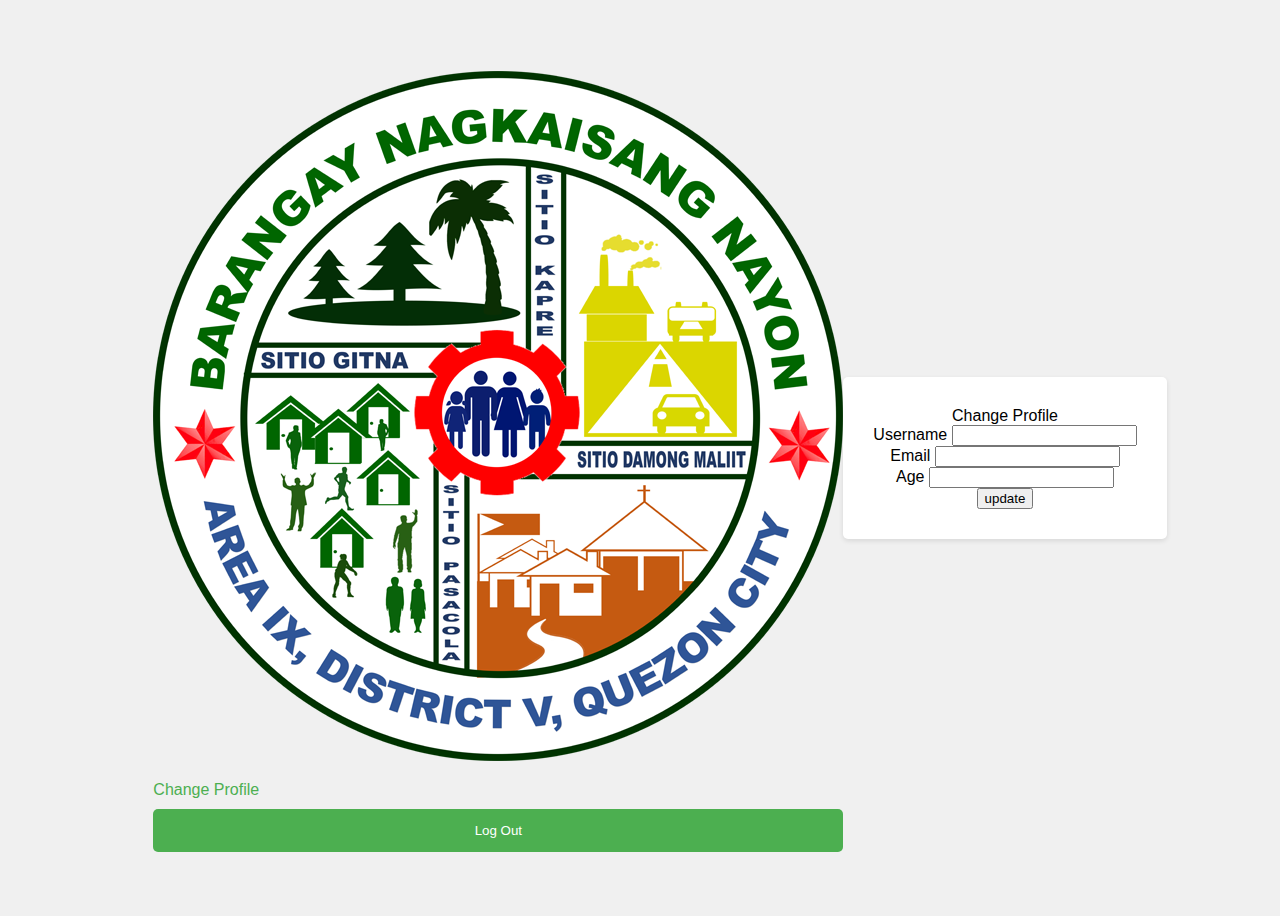
<file: style/edit.html>
<!DOCTYPE html>
<html>
<head>
    <meta charset="UTF-80">
    <meta http-equiv="X-UA-Compatible" content="IE=edge">
    <menu name="viewport" content="width=device-width, intial-scale=1.0">
    <link rel="stylesheet" href="style.css">
    <title>SK | Change Profile</title>
    </menu>
</head>
<body>
    <div class="nav">
        <div class="logo">
            <p><a href="home.php"><img src="sklogo.png" alt="Logo" class="logo"></a></p>
                
        </div>
      
        <div class="right-links">
            <a href="#"> Change Profile </a>
            <a href="longout.php"> <button class="btn">Log Out</button> </a>

        </div>
    </div>
    <div class="container">
        <div class="box form-box">
            <header>Change Profile</header>
            <form action="" method="post">
                
                <div class="field input">
                    <label for="username">Username</label>
                    <input type="text" name="username" id="username" autocomplete="off" required>
                </div>

                <div class="field input">
                    <label for="email">Email</label>
                    <input type="text" name="email" id="email" autocomplete="off" required>
                </div>

                <div class="field input">
                    <label for="age">Age</label>
                    <input type="number" name="age" id="age" autocomplete="off" required>
                </div>

                <div class="field">
                    <input type="submit" class="btn" name="submit" value="update" required>
                </div>
            </form>
        </div>
    </div>
</body>
</html>
</file>
<file: style/style.css>
body {
    background-color: #f0f0f0;
    font-family: sans-serif;
    display: flex;
    justify-content: center;
    align-items: center;
    min-height: 100vh;
  }
  
  .container {
    background-color: #fff;
    padding: 30px;
    border-radius: 5px;
    box-shadow: 0 2px 5px rgba(0, 0, 0, 0.1);
    text-align: center;
  }
  
  h1 {
    color: #333;
  }
  
  .field_input {
    width: 100%;
    padding: 12px 20px;
    margin: 10px 0;
    display: inline-block;
    border: 1px solid #ccc;
    box-sizing: border-box;
  }
  
  button {
    background-color: #4CAF50;
    color: white;
    padding: 14px 20px;
    margin: 10px 0;
    border: none;
    cursor: pointer;
    width: 100%;
    border-radius: 5px;
  }
  
  button:hover {
    opacity: 0.9;
  }
  
  a {
    color: #4CAF50;
    text-decoration: none;
  }
  
  a:hover {
    text-decoration: underline;
  }
</file>
